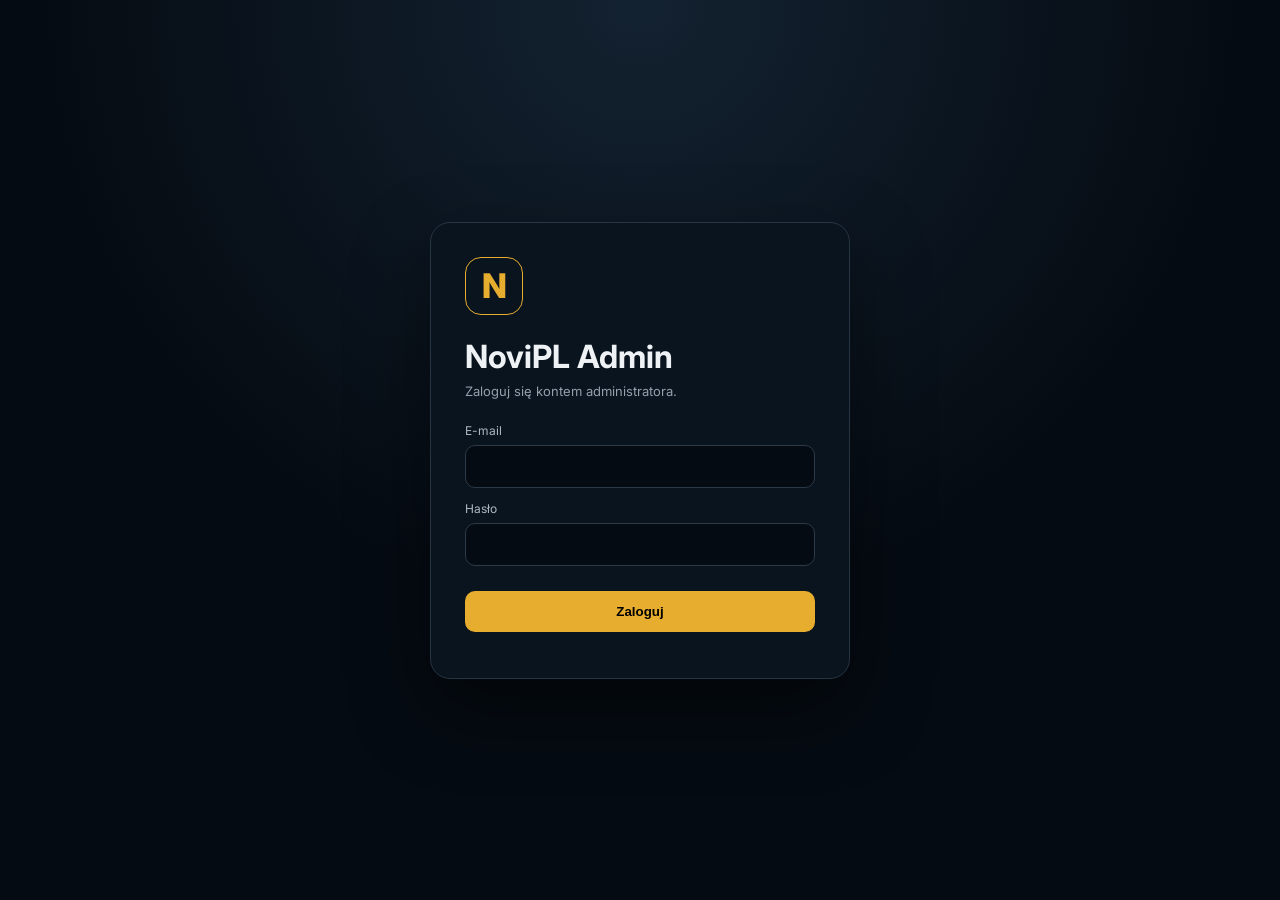
<file: admin/index.html>
<!doctype html>
<html lang="pl">
<head>
<meta charset="utf-8">
<meta name="viewport" content="width=device-width,initial-scale=1">
<title>NoviPL Admin</title>
<link href="https://fonts.googleapis.com/css2?family=Inter:wght@400;600;700;800&display=swap" rel="stylesheet">
<link rel="stylesheet" href="admin.css">
</head>
<body>
<div id="loginView" class="login-view">
  <form id="loginForm" class="login-card">
    <div class="login-logo">N</div>
    <h1>NoviPL Admin</h1>
    <p>Zaloguj się kontem administratora.</p>
    <label>E-mail<input id="loginEmail" type="email" required autocomplete="username"></label>
    <label>Hasło<input id="loginPassword" type="password" required autocomplete="current-password"></label>
    <button type="submit">Zaloguj</button>
    <div id="loginError" class="error"></div>
  </form>
</div>

<div id="adminView" hidden>
<header><div><b>NoviPL</b><span>Panel administratora</span></div><div class="head-actions"><span id="userEmail"></span><a href="../index.html" target="_blank">Otwórz stronę ↗</a><button id="logoutBtn">Wyloguj</button></div></header>
<main>
<aside>
  <button data-tab="general" class="active">Treści główne</button>
  <button data-tab="projects">Aplikacje</button>
  <button data-tab="services">Usługi</button>
  <button data-tab="process">Proces</button>
  <button data-tab="tech">Technologie</button>
  <button data-tab="contact">Kontakt</button>
  <hr>
  <button id="exportBtn">Eksport JSON</button>
  <label class="import">Import JSON<input type="file" id="importFile" accept=".json"></label>
</aside>
<section>
  <div class="top-actions">
    <div><h1>Edycja treści</h1><p>Zmiany zapisują się bezpośrednio w Firestore i są widoczne publicznie po odświeżeniu strony. Screeny dodajesz jako ścieżki plików z repozytorium lub publiczne URL.</p></div>
    <button id="saveBtn">Opublikuj zmiany</button>
  </div>
  <div id="statusBar" class="statusbar">Gotowy.</div>
  <div id="editor"></div>
</section>
</main>
</div>
<script type="module" src="admin.js"></script>
</body></html>
</file>
<file: admin/admin.css>
*{box-sizing:border-box}body{margin:0;background:#071019;color:#eef2f5;font-family:Inter,sans-serif}header{height:68px;padding:0 24px;display:flex;align-items:center;justify-content:space-between;background:#03070d;border-bottom:1px solid #202a35}header div{display:flex;gap:14px;align-items:baseline}header b{font-size:24px;color:#e6ad2f}header span{color:#9ea8b2;font-size:12px}header a{color:#e6ad2f;font-size:12px}main{display:grid;grid-template-columns:230px 1fr;min-height:calc(100vh - 68px)}aside{padding:22px;background:#050b12;border-right:1px solid #202a35}aside button,.import{width:100%;display:block;text-align:left;padding:12px 14px;margin-bottom:7px;border:0;border-radius:9px;background:transparent;color:#b8c0c9;cursor:pointer;font:600 13px Inter}.import input{display:none}aside button.active,aside button:hover,.import:hover{background:#121d28;color:white}.danger{color:#f27c7c!important}hr{border:0;border-top:1px solid #1c2630;margin:18px 0}section{padding:30px;max-width:1100px}.top-actions{display:flex;align-items:center;justify-content:space-between;gap:25px;margin-bottom:25px}.top-actions h1{margin:0 0 6px}.top-actions p{margin:0;color:#8995a1;font-size:12px}.top-actions button{background:#e6ad2f;color:#111;border:0;border-radius:10px;padding:13px 18px;font-weight:800;cursor:pointer}.card{background:#0b151f;border:1px solid #22303c;border-radius:15px;padding:20px;margin-bottom:14px}.card h2{margin-top:0;font-size:18px}.grid{display:grid;grid-template-columns:1fr 1fr;gap:14px}.field{display:flex;flex-direction:column;gap:7px;margin-bottom:13px}.field.full{grid-column:1/-1}.field label{font-size:11px;color:#9ca7b2;font-weight:700}.field input,.field textarea{background:#050b12;border:1px solid #283542;color:white;border-radius:8px;padding:11px;font:13px Inter}.field textarea{min-height:85px;resize:vertical}.small-note{color:#7f8b96;font-size:11px}.list-row{display:grid;grid-template-columns:1fr auto;gap:8px;margin-bottom:8px}.list-row button{background:#291417;color:#ff9c9c;border:1px solid #592c31;border-radius:7px}.add{background:#12261e;color:#6ce3a5;border:1px solid #23583d;border-radius:8px;padding:9px 12px;cursor:pointer}@media(max-width:760px){main{grid-template-columns:1fr}aside{display:flex;overflow:auto;gap:6px}aside button,.import{min-width:max-content;width:auto}section{padding:18px}.grid{grid-template-columns:1fr}.top-actions{align-items:flex-start;flex-direction:column}}
select{background:#050b12;border:1px solid #283542;color:white;border-radius:8px;padding:11px;font:13px Inter}
.card-head{display:flex;align-items:center;justify-content:space-between;gap:15px;margin-bottom:12px}
.card-head h2{margin:0}
.remove{background:#2b1115!important;color:#ff9a9a!important;border:1px solid #5d2730!important;border-radius:8px;padding:8px 11px;cursor:pointer}
.toolbar-card{display:flex;align-items:center;gap:14px;background:#0b151f;border:1px dashed #31404e;border-radius:15px;padding:16px;margin-bottom:14px;color:#81909c;font-size:12px}

.login-view{min-height:100vh;display:grid;place-items:center;padding:24px;background:radial-gradient(circle at 50% 0,#132231,#050b12 55%)}
.login-card{width:min(420px,100%);padding:34px;border:1px solid #273441;border-radius:20px;background:#0a141e;box-shadow:0 30px 80px rgba(0,0,0,.45)}
.login-logo{width:58px;height:58px;border:1px solid #e6ad2f;border-radius:16px;display:grid;place-items:center;color:#e6ad2f;font-size:34px;font-weight:800}
.login-card h1{margin:22px 0 7px}.login-card p{color:#94a0ac;font-size:13px;margin:0 0 24px}
.login-card label{display:block;color:#aeb8c2;font-size:12px;margin:13px 0}
.login-card input{width:100%;margin-top:7px;background:#050b12;border:1px solid #2c3946;color:#fff;border-radius:10px;padding:13px}
.login-card button{width:100%;margin-top:12px;background:#e6ad2f;border:0;border-radius:10px;padding:13px;font-weight:800;cursor:pointer}
.error{color:#ff8e8e;font-size:12px;margin-top:12px}
.head-actions{display:flex;align-items:center;gap:14px}.head-actions span{color:#8e9aa5;font-size:11px}.head-actions button{border:1px solid #354251;background:#101a24;color:#d9dee4;border-radius:8px;padding:8px 10px;cursor:pointer}
.statusbar{padding:10px 12px;margin-bottom:14px;border:1px solid #263541;border-radius:10px;background:#0a151f;color:#91a0ad;font-size:12px}
.upload-zone{display:flex;gap:10px;align-items:center;flex-wrap:wrap;margin-top:8px}
.upload-zone input[type=file]{max-width:270px}.upload-zone button{background:#183627;color:#7fe0aa;border:1px solid #2e6748;border-radius:8px;padding:9px 12px;cursor:pointer}
.uploaded-list{display:grid;gap:7px;margin-top:10px}.uploaded-item{display:grid;grid-template-columns:70px 1fr auto;gap:10px;align-items:center;background:#071019;border:1px solid #24313d;border-radius:9px;padding:7px}
.uploaded-item img{width:70px;height:70px;object-fit:cover;border-radius:6px}.uploaded-item code{font-size:10px;overflow-wrap:anywhere;color:#b8c3cd}.uploaded-item button{background:#2b1115;color:#ff9a9a;border:1px solid #5d2730;border-radius:7px;padding:6px 8px}
</file>
